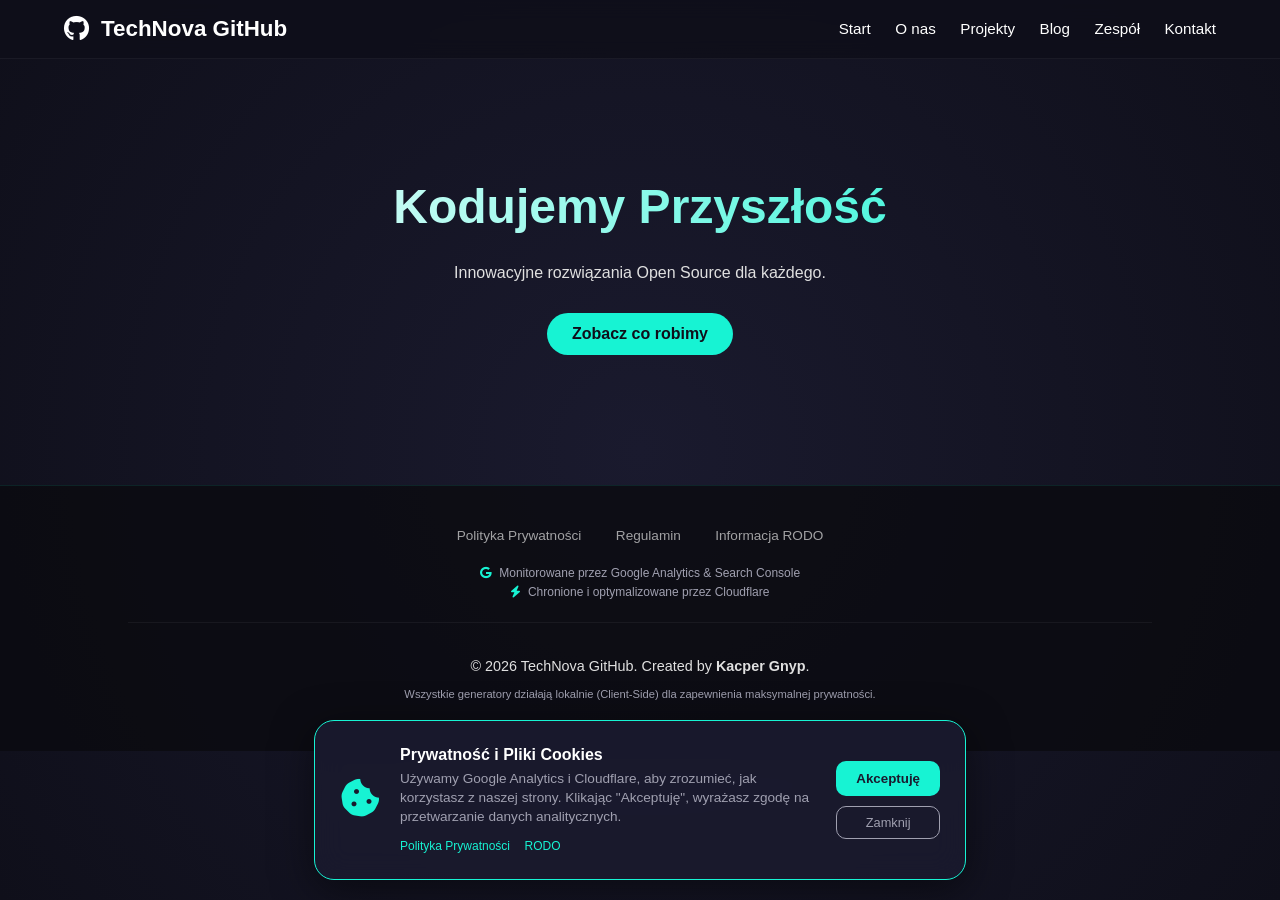
<file: index.html>
<!DOCTYPE html>
<html lang="pl">
<head>
    <meta charset="UTF-8">
<!-- Google tag (gtag.js) -->
<script async src="https://www.googletagmanager.com/gtag/js?id=G-EPBQ8H7RQB"></script>
<script>
  window.dataLayer = window.dataLayer || [];
  function gtag(){dataLayer.push(arguments);}
  gtag('js', new Date());

  gtag('config', 'G-EPBQ8H7RQB');
</script>
<!-- Google Tag Manager -->
<script>(function(w,d,s,l,i){w[l]=w[l]||[];w[l].push({'gtm.start':
new Date().getTime(),event:'gtm.js'});var f=d.getElementsByTagName(s)[0],
j=d.createElement(s),dl=l!='dataLayer'?'&l='+l:'';j.async=true;j.src=
'https://www.googletagmanager.com/gtm.js?id='+i+dl;f.parentNode.insertBefore(j,f);
})(window,document,'script','dataLayer','GTM-NB3BDGJ3');</script>
<!-- End Google Tag Manager -->
        <meta name="viewport" content="width=device-width, initial-scale=1.0">
    <link rel="icon" type="image/png" href="69808941280.png">
    <title>TechNova GitHub</title>
    <meta name="description" content="TechNova - oficjalna strona">
    <meta name="keywords" content="Projekty HTML, TechNova GitHub.io, kodowanie JavaScript, style CSS">
    <link rel="stylesheet" href="https://cdnjs.cloudflare.com/ajax/libs/font-awesome/6.0.0/css/all.min.css">
    <link rel="stylesheet" href="style.css">
</head>
<body>
<!-- Google Tag Manager (noscript) -->
<noscript><iframe src="https://www.googletagmanager.com/ns.html?id=GTM-NB3BDGJ3"
height="0" width="0" style="display:none;visibility:hidden"></iframe></noscript>
<!-- End Google Tag Manager (noscript) -->
    <nav>
        <a href="index.html" class="nav-logo"><i class="fab fa-github"></i><span>TechNova GitHub</span></a>
        <div>
            <a href="index.html">Start</a>
            <a href="o-nas.html">O nas</a>
            <a href="projekty.html">Projekty</a>
            <a href="blog.html">Blog</a>
            <a href="zespol.html">Zespół</a>
            <a href="kontakt.html">Kontakt</a>
        </div>
    </nav>
    <section>
        <h1 style="font-size: 3rem;">Kodujemy Przyszłość</h1>
        <p>Innowacyjne rozwiązania Open Source dla każdego.</p>
        <a href="projekty.html" class="btn">Zobacz co robimy</a>
    </section>
<footer>
    <div class="footer-content">
        <div class="footer-legal">
            <a href="polityka-prywatnosci.html">Polityka Prywatności</a>
            <a href="regulamin.html">Regulamin</a>
            <a href="rodo.html">Informacja RODO</a>
        </div>

        <div class="footer-tech">
            <span><i class="fab fa-google"></i> Monitorowane przez Google Analytics & Search Console</span>
            <br>
            <span><i class="fas fa-bolt"></i> Chronione i optymalizowane przez Cloudflare</span>
        </div>

        <div class="footer-copy">
            <p>&copy; 2026 TechNova GitHub. Created by <strong>Kacper Gnyp</strong>.</p>
            <p style="font-size: 0.7rem; color: var(--text-muted); margin-top: 5px;">
                Wszystkie generatory działają lokalnie (Client-Side) dla zapewnienia maksymalnej prywatności.
            </p>
        </div>
    </div>
</footer>
<div id="cookie-banner" class="cookie-overlay">
    <div class="cookie-card">
        <div class="cookie-icon">
            <i class="fas fa-cookie-bite"></i>
        </div>
        <div class="cookie-text">
            <h4>Prywatność i Pliki Cookies</h4>
            <p>Używamy Google Analytics i Cloudflare, aby zrozumieć, jak korzystasz z naszej strony. Klikając "Akceptuję", wyrażasz zgodę na przetwarzanie danych analitycznych.</p>
            <div class="cookie-links">
                <a href="polityka-prywatnosci.html">Polityka Prywatności</a>
                <a href="rodo.html">RODO</a>
            </div>
        </div>
        <div class="cookie-actions">
            <button onclick="acceptCookies()" class="btn-cookie">Akceptuję</button>
            <button onclick="closeBanner()" class="btn-outline">Zamknij</button>
        </div>
    </div>
</div>

<script>
    function acceptCookies() {
        localStorage.setItem('cookiesAccepted', 'true');
        document.getElementById('cookie-banner').style.display = 'none';
        // Tutaj GTM automatycznie wykryje zdarzenie, jeśli masz ustawiony Trigger na kliknięcie
        console.log("Cookies zaakceptowane przez użytkownika.");
    }

    function closeBanner() {
        document.getElementById('cookie-banner').style.display = 'none';
    }

    // Sprawdź czy baner był już zaakceptowany
    window.onload = function() {
        if (!localStorage.getItem('cookiesAccepted')) {
            document.getElementById('cookie-banner').style.display = 'flex';
        }
    };
</script>
</body>
</html>
</file>
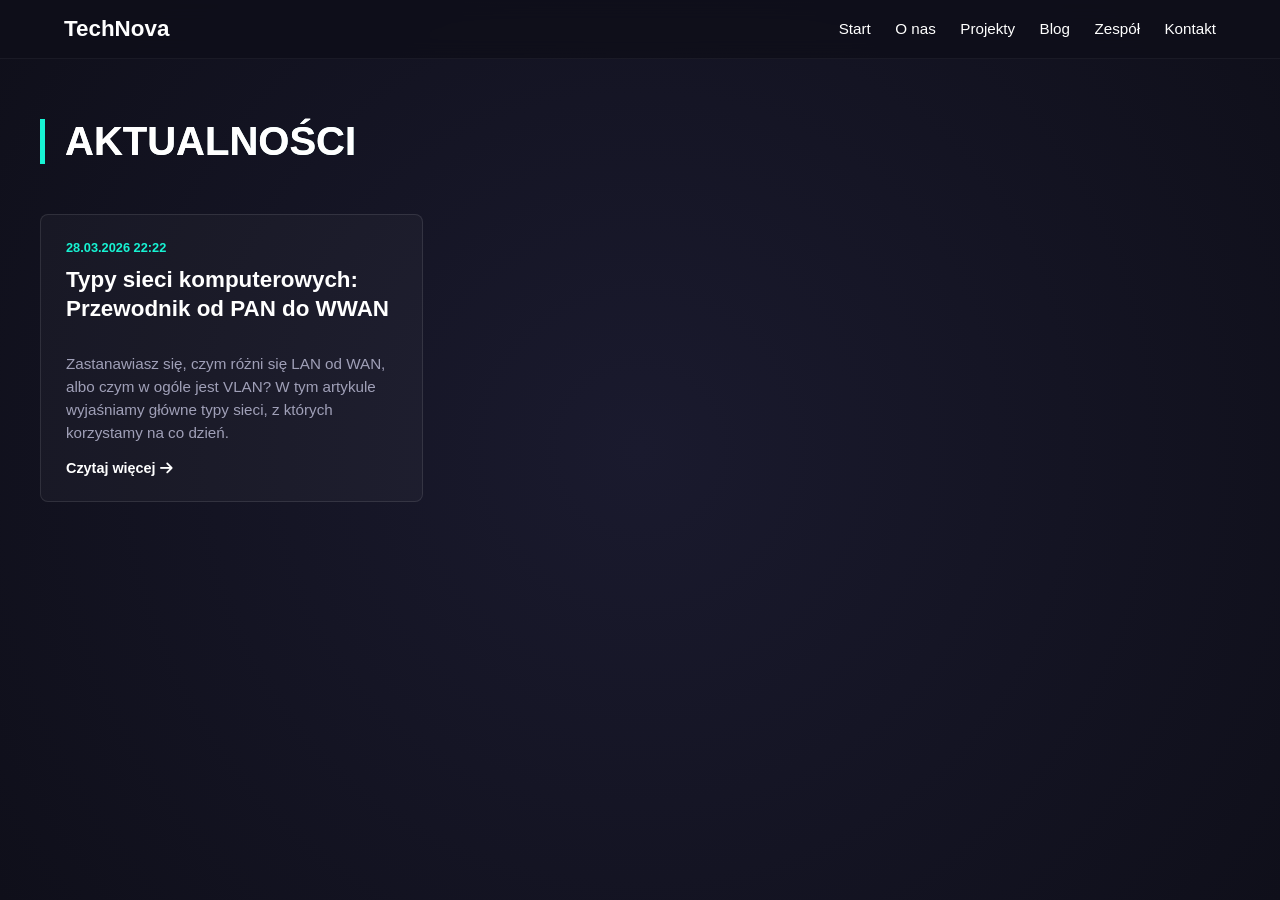
<file: blog.html>
<!DOCTYPE html>
<html lang="pl">
<head>
    <meta charset="UTF-8">
    <meta name="viewport" content="width=device-width, initial-scale=1.0">
    <link rel="icon" type="image/png" href="42132127.png">
    <title>Blog | TechNova</title>
    <link rel="stylesheet" href="https://cdnjs.cloudflare.com/ajax/libs/font-awesome/6.0.0/css/all.min.css">
    <link rel="stylesheet" href="style.css">
    <style>
        .blog-container { max-width: 1200px; margin: 0 auto; padding: 60px 20px; text-align: left; }
        .blog-header { margin-bottom: 50px; border-left: 5px solid var(--accent, #17f3d3); padding-left: 20px; }
        .blog-header h2 { font-size: 2.5rem; text-transform: uppercase; margin: 0; color: #fff; }

        .news-grid { display: grid; grid-template-columns: repeat(auto-fill, minmax(320px, 1fr)); gap: 25px; }
        .news-card { 
            background: rgba(255, 255, 255, 0.03); 
            border: 1px solid rgba(255, 255, 255, 0.1); 
            padding: 25px; border-radius: 8px; 
            cursor: pointer; transition: 0.3s;
            display: flex; flex-direction: column;
        }
        .news-card:hover { border-color: var(--accent, #17f3d3); background: rgba(255, 255, 255, 0.05); }
        .news-card .date { font-size: 0.8rem; color: var(--accent, #17f3d3); margin-bottom: 10px; display: block; font-weight: bold; }
        .news-card h3 { margin: 0 0 15px 0; font-size: 1.4rem; line-height: 1.3; color: #fff; }
        .news-card p { color: #a0a0b8; font-size: 0.95rem; line-height: 1.5; margin-bottom: 15px; flex-grow: 1; }
        .read-more { font-size: 0.9rem; color: #fff; font-weight: bold; }
    </style>
</head>
<body>
    <nav>
        <a href="index.html" class="nav-logo">TechNova</a>
        <div>
            <a href="index.html">Start</a>
            <a href="o-nas.html">O nas</a>
            <a href="projekty.html">Projekty</a>
            <a href="blog.html">Blog</a>
            <a href="zespol.html">Zespół</a>
            <a href="kontakt.html">Kontakt</a>
        </div>
    </nav>
    <main class="blog-container">
        <header class="blog-header"><h2>Aktualności</h2></header>
        <div id="news-grid" class="news-grid"></div>
    </main>
    <script>
        document.addEventListener('DOMContentLoaded', () => {
            fetch('posts.json').then(res => res.json()).then(posts => {
                posts.sort((a, b) => new Date(b.date) - new Date(a.date));
                const grid = document.getElementById('news-grid');
                grid.innerHTML = '';
                posts.forEach(post => {
                    // FORMATOWANIE DATY: 28.03.2026 21:10
                    const d = new Date(post.date);
                    const day = d.getDate().toString().padStart(2, '0');
                    const month = (d.getMonth() + 1).toString().padStart(2, '0');
                    const year = d.getFullYear();
                    const hours = d.getHours().toString().padStart(2, '0');
                    const minutes = d.getMinutes().toString().padStart(2, '0');
                    const fDate = `${day}.${month}.${year} ${hours}:${minutes}`;

                    grid.innerHTML += `
                        <article class="news-card" onclick="localStorage.setItem('selectedPostSlug', '${post.slug}'); window.location.href='post.html'">
                            <span class="date">${fDate}</span>
                            <h3>${post.title}</h3>
                            <p>${post.excerpt}</p>
                            <span class="read-more">Czytaj więcej <i class="fas fa-arrow-right"></i></span>
                        </article>`;
                });
            });
        });
    </script>
</body>
</html>
</file>
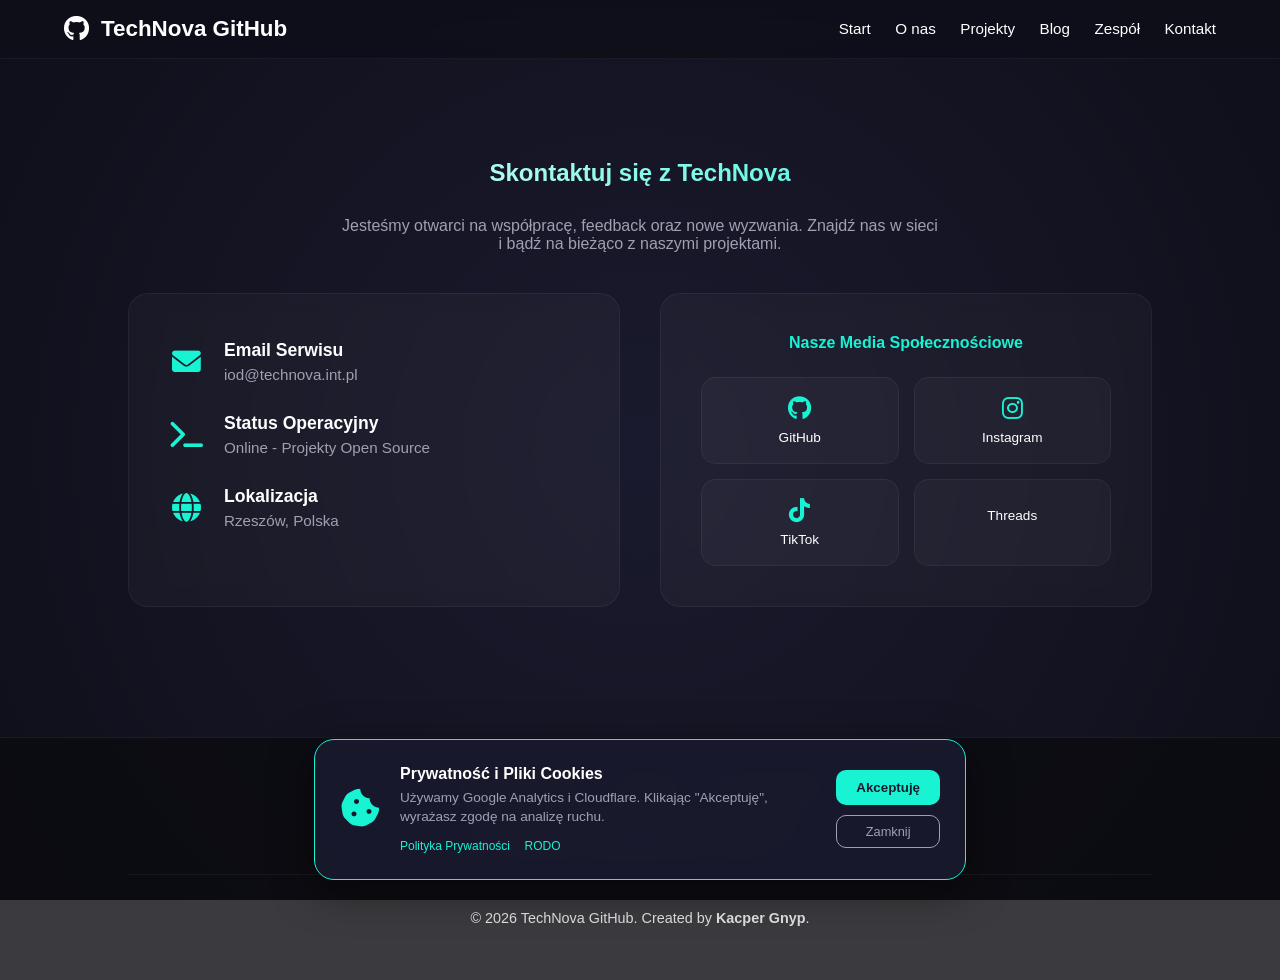
<file: kontakt.html>
<!DOCTYPE html>
<html lang="pl">
<head>
    <meta charset="UTF-8">
    <meta name="viewport" content="width=device-width, initial-scale=1.0">
    <title>Kontakt | TechNova GitHub</title>
    <link rel="stylesheet" href="https://cdnjs.cloudflare.com/ajax/libs/font-awesome/6.0.0/css/all.min.css">
    <link rel="stylesheet" href="style.css">
    <style>
        .contact-container {
            display: grid;
            grid-template-columns: repeat(auto-fit, minmax(320px, 1fr));
            gap: 40px;
            margin-top: 40px;
            text-align: left;
        }
        .contact-info-box {
            background: var(--card-bg);
            padding: 40px;
            border-radius: 20px;
            border: 1px solid rgba(255, 255, 255, 0.05);
            backdrop-filter: blur(10px);
            display: flex;
            flex-direction: column;
            justify-content: center;
        }
        .contact-item {
            display: flex;
            align-items: center;
            gap: 20px;
            margin-bottom: 30px;
        }
        .contact-item i {
            font-size: 1.8rem;
            color: var(--accent);
            width: 35px;
            text-align: center;
        }
        .contact-item h4 { margin: 0; color: #fff; font-size: 1.1rem; }
        .contact-item p { margin: 5px 0 0 0; font-size: 0.95rem; color: var(--text-muted); }
        
        /* Social Media Grid */
        .social-grid {
            display: grid;
            grid-template-columns: 1fr 1fr;
            gap: 15px;
        }
        .social-btn {
            background: rgba(255, 255, 255, 0.03);
            padding: 18px;
            border-radius: 15px;
            text-align: center;
            text-decoration: none;
            color: #fff;
            transition: all 0.3s cubic-bezier(0.4, 0, 0.2, 1);
            border: 1px solid rgba(255, 255, 255, 0.05);
            display: flex;
            flex-direction: column;
            align-items: center;
            gap: 10px;
        }
        .social-btn i {
            font-size: 1.5rem;
            color: var(--accent);
        }
        .social-btn:hover {
            border-color: var(--accent);
            background: rgba(23, 243, 211, 0.1);
            transform: translateY(-5px);
            box-shadow: 0 10px 20px rgba(0, 0, 0, 0.3);
        }
        .social-btn span {
            font-size: 0.85rem;
            font-weight: 500;
        }
    </style>
</head>
<body>
    <nav>
        <a href="index.html" class="nav-logo">
            <i class="fab fa-github"></i>
            <span>TechNova GitHub</span>
        </a>
        <div>
            <a href="index.html">Start</a>
            <a href="o-nas.html">O nas</a>
            <a href="projekty.html">Projekty</a>
            <a href="blog.html">Blog</a>
            <a href="zespol.html">Zespół</a>
            <a href="kontakt.html">Kontakt</a>
        </div>
    </nav>

    <section>
        <h2>Skontaktuj się z TechNova</h2>
        <p style="color: var(--text-muted); max-width: 600px; margin: 0 auto 40px;">
            Jesteśmy otwarci na współpracę, feedback oraz nowe wyzwania. Znajdź nas w sieci i bądź na bieżąco z naszymi projektami.
        </p>

        <div class="contact-container">
            <div class="contact-info-box">
                <div class="contact-item">
                    <i class="fas fa-envelope"></i>
                    <div>
                        <h4>Email Serwisu</h4>
                        <p>iod@technova.int.pl</p>
                    </div>
                </div>
                <div class="contact-item">
                    <i class="fas fa-terminal"></i>
                    <div>
                        <h4>Status Operacyjny</h4>
                        <p>Online - Projekty Open Source</p>
                    </div>
                </div>
                <div class="contact-item">
                    <i class="fas fa-globe"></i>
                    <div>
                        <h4>Lokalizacja</h4>
                        <p>Rzeszów, Polska</p>
                    </div>
                </div>
            </div>

            <div class="contact-info-box">
                <h4 style="margin-top: 0; margin-bottom: 25px; text-align: center; color: var(--accent);">Nasze Media Społecznościowe</h4>
                <div class="social-grid">
                    <a href="https://github.com/technova-pl" class="social-btn" target="_blank">
                        <i class="fab fa-github"></i>
                        <span>GitHub</span>
                    </a>
                    <a href="https://www.instagram.com/technova.github/" class="social-btn" target="_blank">
                        <i class="fab fa-instagram"></i>
                        <span>Instagram</span>
                    </a>
                    <a href="https://www.tiktok.com/@technova.github.io" class="social-btn" target="_blank">
                        <i class="fab fa-tiktok"></i>
                        <span>TikTok</span>
                    </a>
                    <a href="https://www.threads.net/@technova.github" class="social-btn" target="_blank">
                        <i class="fa-brands fa-threads"></i>
                        <span>Threads</span>
                    </a>
                </div>
            </div>
        </div>
    </section>

<footer>
        <div class="footer-content">
            <div class="footer-legal">
                <a href="polityka-prywatnosci.html">Polityka Prywatności</a>
                <a href="regulamin.html">Regulamin</a>
                <a href="rodo.html">Informacja RODO</a>
            </div>
            <div class="footer-tech">
                <span><i class="fab fa-google"></i> Monitorowane przez Google Analytics & Search Console</span>
                <br>
                <span><i class="fas fa-bolt"></i> Chronione i optymalizowane przez Cloudflare</span>
            </div>
            <div class="footer-copy">
                <p>&copy; 2026 TechNova GitHub. Created by <strong>Kacper Gnyp</strong>.</p>
            </div>
        </div>
    </footer>

    <div id="cookie-banner" class="cookie-overlay">
        <div class="cookie-card">
            <div class="cookie-icon"><i class="fas fa-cookie-bite"></i></div>
            <div class="cookie-text">
                <h4>Prywatność i Pliki Cookies</h4>
                <p>Używamy Google Analytics i Cloudflare. Klikając "Akceptuję", wyrażasz zgodę na analizę ruchu.</p>
                <div class="cookie-links">
                    <a href="polityka-prywatnosci.html">Polityka Prywatności</a>
                    <a href="rodo.html">RODO</a>
                </div>
            </div>
            <div class="cookie-actions">
                <button onclick="acceptCookies()" class="btn-cookie">Akceptuję</button>
                <button onclick="closeBanner()" class="btn-outline">Zamknij</button>
            </div>
        </div>
    </div>

    <script>
        function acceptCookies() {
            localStorage.setItem('cookiesAccepted', 'true');
            document.getElementById('cookie-banner').style.display = 'none';
        }
        function closeBanner() {
            document.getElementById('cookie-banner').style.display = 'none';
        }
        window.onload = function() {
            if (!localStorage.getItem('cookiesAccepted')) {
                document.getElementById('cookie-banner').style.display = 'flex';
            }
        };
    </script>
</body>
</html>
</file>
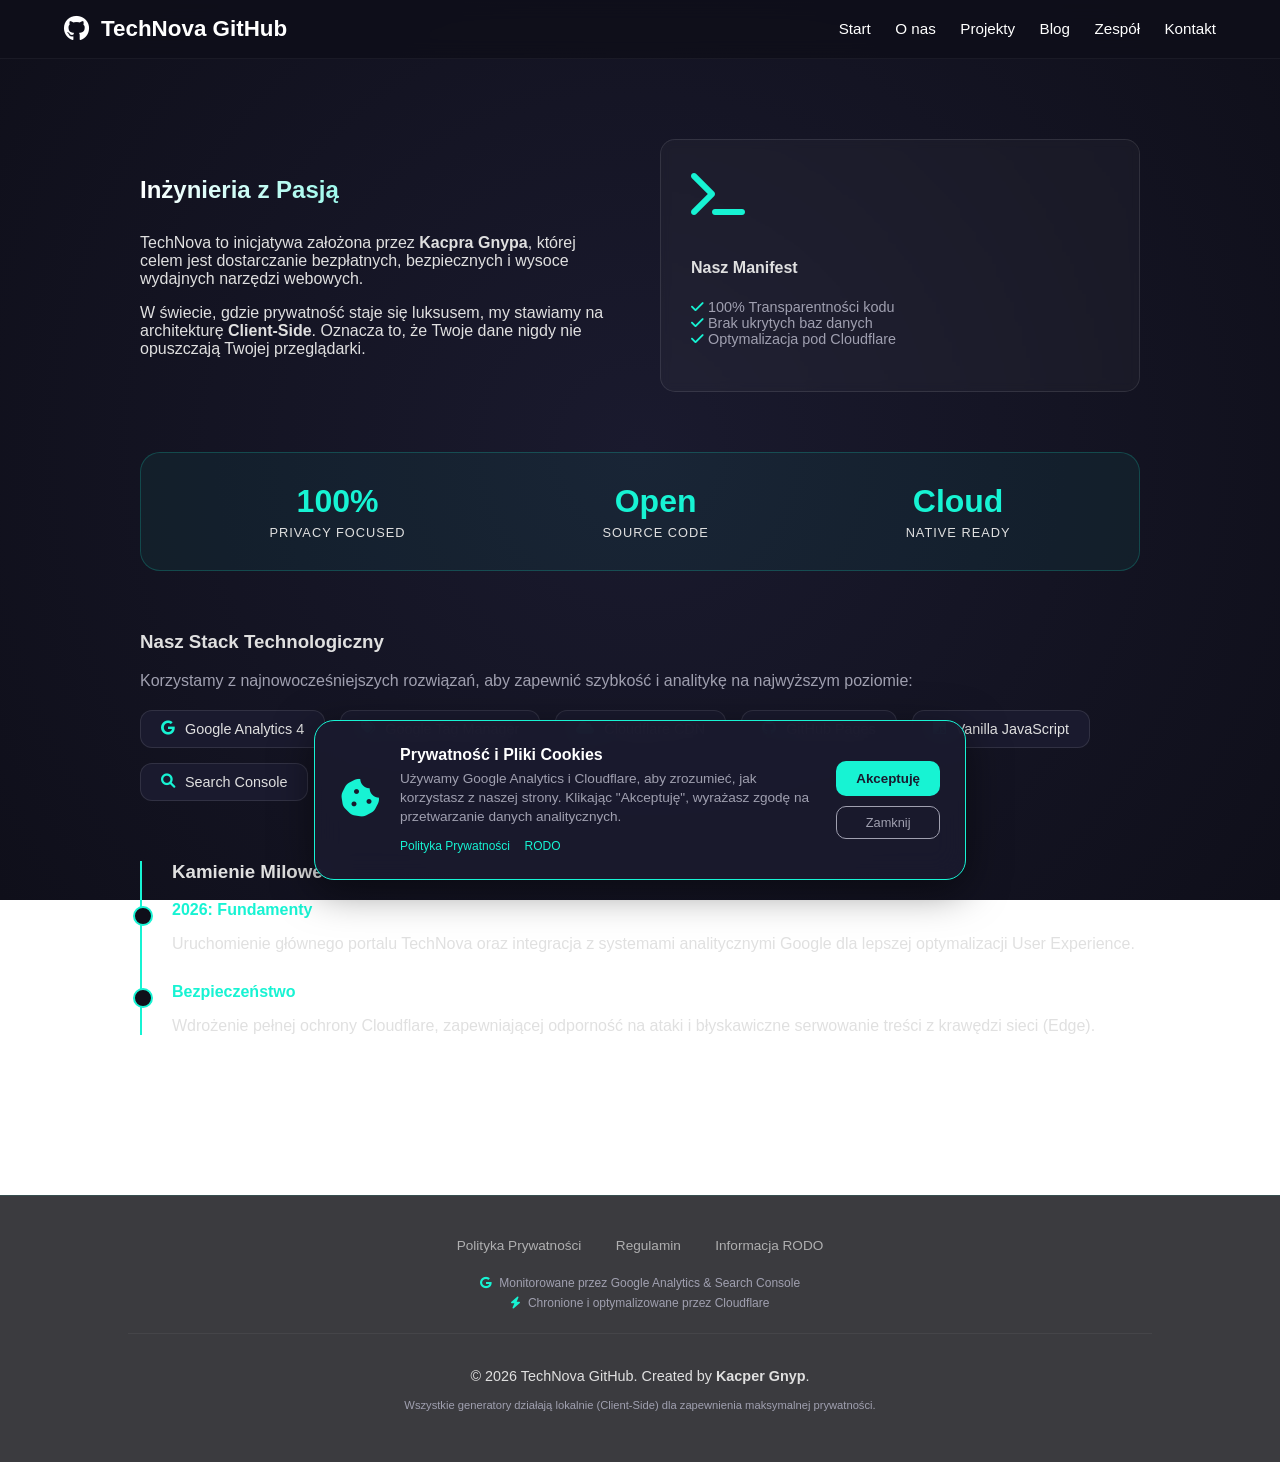
<file: o-nas.html>
<!DOCTYPE html>
<html lang="pl">
<head>
    <meta charset="UTF-8">
    <meta name="viewport" content="width=device-width, initial-scale=1.0">
    <title>O nas | TechNova GitHub</title>
    <link rel="stylesheet" href="https://cdnjs.cloudflare.com/ajax/libs/font-awesome/6.0.0/css/all.min.css">
    <link rel="stylesheet" href="style.css">
    <style>
        .about-section {
            max-width: 1000px;
            margin: 0 auto;
            text-align: left;
        }
        
        .intro-grid {
            display: grid;
            grid-template-columns: 1fr 1fr;
            gap: 40px;
            align-items: center;
            margin-bottom: 60px;
        }

        .stats-bar {
            display: flex;
            justify-content: space-around;
            background: rgba(23, 243, 211, 0.05);
            padding: 30px;
            border-radius: 20px;
            border: 1px solid rgba(23, 243, 211, 0.2);
            margin: 40px 0;
            text-align: center;
        }

        .stat-item h3 { color: var(--accent); margin: 0; font-size: 2rem; }
        .stat-item p { margin: 5px 0 0; font-size: 0.8rem; text-transform: uppercase; letter-spacing: 1px; }

        .tech-stack {
            margin-top: 60px;
        }

        .tech-tags {
            display: flex;
            flex-wrap: wrap;
            gap: 15px;
            margin-top: 20px;
        }

        .tech-tag {
            background: #1a1a2e;
            border: 1px solid rgba(255,255,255,0.1);
            padding: 10px 20px;
            border-radius: 12px;
            display: flex;
            align-items: center;
            gap: 10px;
            font-size: 0.9rem;
        }

        .tech-tag i { color: var(--accent); }

        /* Styl osi czasu */
        .milestones {
            margin-top: 60px;
            border-left: 2px solid var(--accent);
            padding-left: 30px;
            position: relative;
        }

        .milestone-item {
            margin-bottom: 30px;
            position: relative;
        }

        .milestone-item::before {
            content: '';
            position: absolute;
            left: -39px;
            top: 5px;
            width: 16px;
            height: 16px;
            background: var(--bg-outer);
            border: 2px solid var(--accent);
            border-radius: 50%;
        }
    </style>
</head>
<body>

    <nav>
        <a href="index.html" class="nav-logo">
            <i class="fab fa-github"></i>
            <span>TechNova GitHub</span>
        </a>
        <div>
            <a href="index.html">Start</a>
            <a href="o-nas.html">O nas</a>
            <a href="projekty.html">Projekty</a>
            <a href="blog.html">Blog</a>
            <a href="zespol.html">Zespół</a>
            <a href="kontakt.html">Kontakt</a>
        </div>
    </nav>

    <section class="about-section">
        <div class="intro-grid">
            <div>
                <h2>Inżynieria z Pasją</h2>
                <p>TechNova to inicjatywa założona przez <strong>Kacpra Gnypa</strong>, której celem jest dostarczanie bezpłatnych, bezpiecznych i wysoce wydajnych narzędzi webowych.</p>
                <p>W świecie, gdzie prywatność staje się luksusem, my stawiamy na architekturę <strong>Client-Side</strong>. Oznacza to, że Twoje dane nigdy nie opuszczają Twojej przeglądarki.</p>
            </div>
            <div class="card">
                <i class="fas fa-terminal" style="font-size: 3rem; color: var(--accent); margin-bottom: 20px;"></i>
                <h4>Nasz Manifest</h4>
                <ul style="list-style: none; padding: 0; font-size: 0.9rem; color: var(--text-muted);">
                    <li><i class="fas fa-check" style="color: var(--accent);"></i> 100% Transparentności kodu</li>
                    <li><i class="fas fa-check" style="color: var(--accent);"></i> Brak ukrytych baz danych</li>
                    <li><i class="fas fa-check" style="color: var(--accent);"></i> Optymalizacja pod Cloudflare</li>
                </ul>
            </div>
        </div>

        <div class="stats-bar">
            <div class="stat-item">
                <h3>100%</h3>
                <p>Privacy Focused</p>
            </div>
            <div class="stat-item">
                <h3>Open</h3>
                <p>Source Code</p>
            </div>
            <div class="stat-item">
                <h3>Cloud</h3>
                <p>Native Ready</p>
            </div>
        </div>

        <div class="tech-stack">
            <h3>Nasz Stack Technologiczny</h3>
            <p style="color: var(--text-muted);">Korzystamy z najnowocześniejszych rozwiązań, aby zapewnić szybkość i analitykę na najwyższym poziomie:</p>
            <div class="tech-tags">
                <div class="tech-tag"><i class="fab fa-google"></i> Google Analytics 4</div>
                <div class="tech-tag"><i class="fas fa-tags"></i> Google Tag Manager</div>
                <div class="tech-tag"><i class="fas fa-cloud"></i> Cloudflare CDN</div>
                <div class="tech-tag"><i class="fab fa-github"></i> GitHub Pages</div>
                <div class="tech-tag"><i class="fab fa-js"></i> Vanilla JavaScript</div>
                <div class="tech-tag"><i class="fas fa-search"></i> Search Console</div>
            </div>
        </div>

        <div class="milestones">
            <h3>Kamienie Milowe</h3>
            <div class="milestone-item">
                <strong style="color: var(--accent);">2026: Fundamenty</strong>
                <p>Uruchomienie głównego portalu TechNova oraz integracja z systemami analitycznymi Google dla lepszej optymalizacji User Experience.</p>
            </div>
            <div class="milestone-item">
                <strong style="color: var(--accent);">Bezpieczeństwo</strong>
                <p>Wdrożenie pełnej ochrony Cloudflare, zapewniającej odporność na ataki i błyskawiczne serwowanie treści z krawędzi sieci (Edge).</p>
            </div>
        </div>
    </section>
    <footer>
    <div class="footer-content">
        <div class="footer-legal">
            <a href="polityka-prywatnosci.html">Polityka Prywatności</a>
            <a href="regulamin.html">Regulamin</a>
            <a href="rodo.html">Informacja RODO</a>
        </div>

        <div class="footer-tech">
            <span><i class="fab fa-google"></i> Monitorowane przez Google Analytics & Search Console</span>
            <br>
            <span><i class="fas fa-bolt"></i> Chronione i optymalizowane przez Cloudflare</span>
        </div>

        <div class="footer-copy">
            <p>&copy; 2026 TechNova GitHub. Created by <strong>Kacper Gnyp</strong>.</p>
            <p style="font-size: 0.7rem; color: var(--text-muted); margin-top: 5px;">
                Wszystkie generatory działają lokalnie (Client-Side) dla zapewnienia maksymalnej prywatności.
            </p>
        </div>
    </div>
</footer>

<div id="cookie-banner" class="cookie-overlay">
    <div class="cookie-card">
        <div class="cookie-icon">
            <i class="fas fa-cookie-bite"></i>
        </div>
        <div class="cookie-text">
            <h4>Prywatność i Pliki Cookies</h4>
            <p>Używamy Google Analytics i Cloudflare, aby zrozumieć, jak korzystasz z naszej strony. Klikając "Akceptuję", wyrażasz zgodę na przetwarzanie danych analitycznych.</p>
            <div class="cookie-links">
                <a href="polityka-prywatnosci.html">Polityka Prywatności</a>
                <a href="rodo.html">RODO</a>
            </div>
        </div>
        <div class="cookie-actions">
            <button onclick="acceptCookies()" class="btn-cookie">Akceptuję</button>
            <button onclick="closeBanner()" class="btn-outline">Zamknij</button>
        </div>
    </div>
</div>

<script>
    function acceptCookies() {
        localStorage.setItem('cookiesAccepted', 'true');
        document.getElementById('cookie-banner').style.display = 'none';
        console.log("Cookies zaakceptowane.");
    }

    function closeBanner() {
        document.getElementById('cookie-banner').style.display = 'none';
    }

    window.onload = function() {
        if (!localStorage.getItem('cookiesAccepted')) {
            document.getElementById('cookie-banner').style.display = 'flex';
        }
    };
</script>
</body>
</html>
</file>
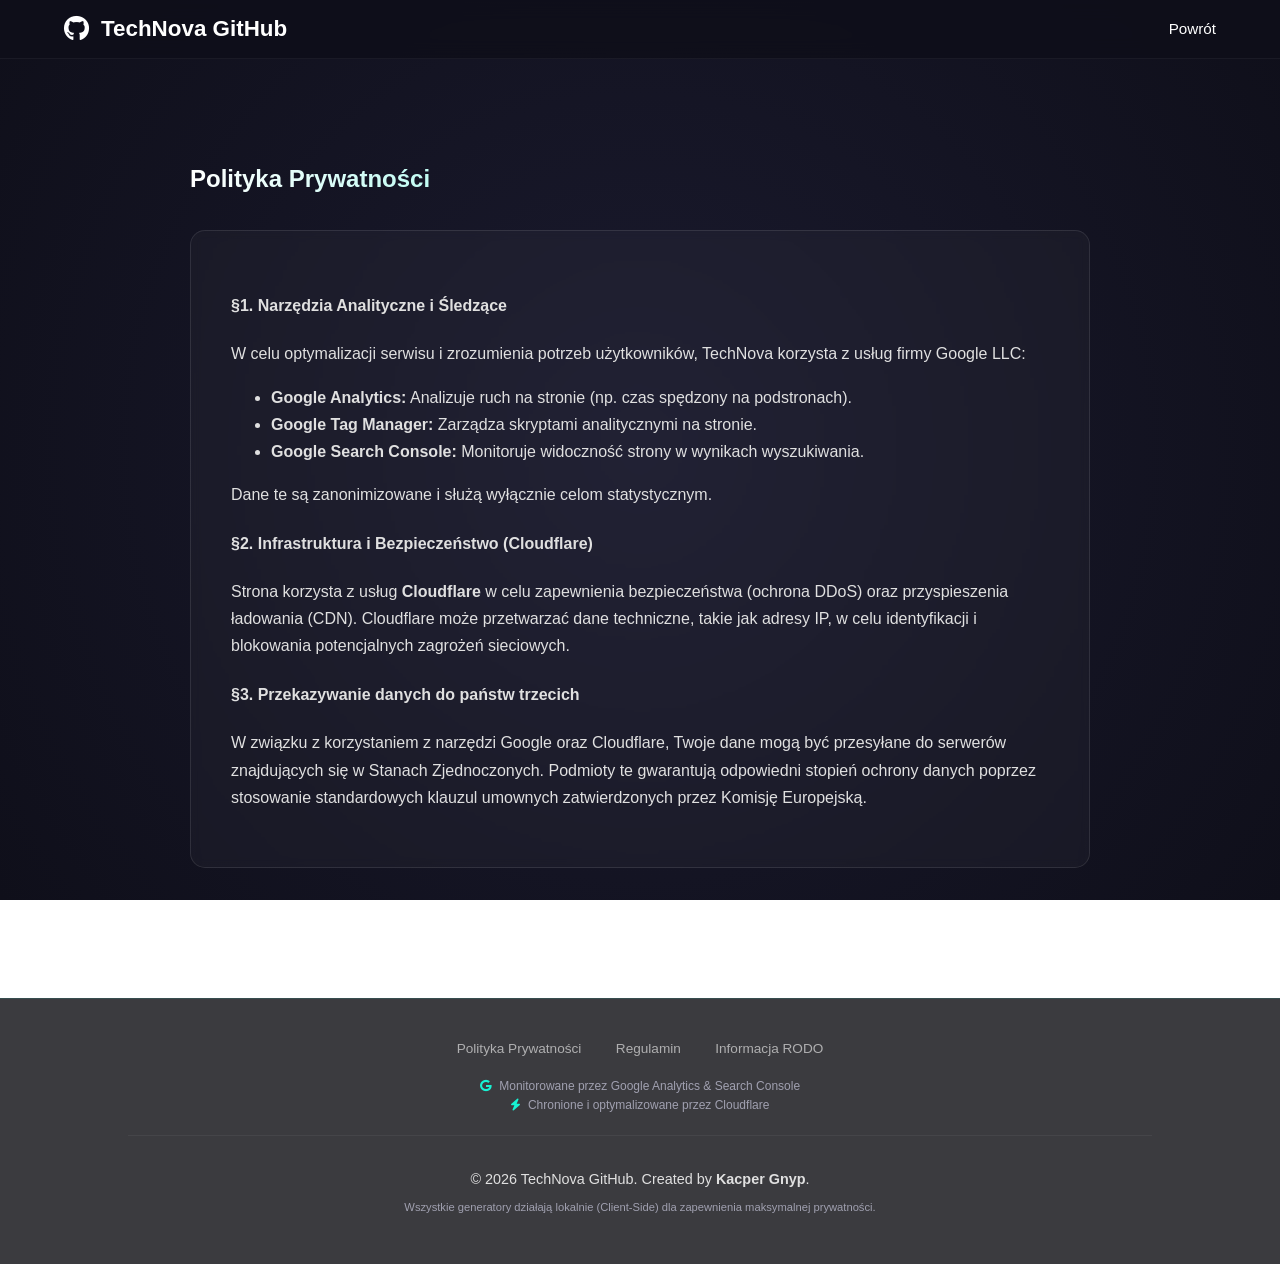
<file: polityka-prywatnosci.html>
<!DOCTYPE html>
<html lang="pl">
<head>
    <meta charset="UTF-8">
    <title>Polityka Prywatności | TechNova GitHub</title>
    <link rel="stylesheet" href="https://cdnjs.cloudflare.com/ajax/libs/font-awesome/6.0.0/css/all.min.css">
    <link rel="stylesheet" href="style.css">
</head>
<body>
    <nav>
        <a href="index.html" class="nav-logo"><i class="fab fa-github"></i><span>TechNova GitHub</span></a>
        <div><a href="index.html">Powrót</a></div>
    </nav>
    <section style="text-align: left; max-width: 900px; margin: 0 auto; line-height: 1.7;">
        <h2>Polityka Prywatności</h2>
        <div class="card" style="padding: 40px;">
            <h4>§1. Narzędzia Analityczne i Śledzące</h4>
            <p>W celu optymalizacji serwisu i zrozumienia potrzeb użytkowników, TechNova korzysta z usług firmy Google LLC:</p>
            <ul>
                <li><strong>Google Analytics:</strong> Analizuje ruch na stronie (np. czas spędzony na podstronach).</li>
                <li><strong>Google Tag Manager:</strong> Zarządza skryptami analitycznymi na stronie.</li>
                <li><strong>Google Search Console:</strong> Monitoruje widoczność strony w wynikach wyszukiwania.</li>
            </ul>
            <p>Dane te są zanonimizowane i służą wyłącznie celom statystycznym.</p>

            <h4>§2. Infrastruktura i Bezpieczeństwo (Cloudflare)</h4>
            <p>Strona korzysta z usług <strong>Cloudflare</strong> w celu zapewnienia bezpieczeństwa (ochrona DDoS) oraz przyspieszenia ładowania (CDN). Cloudflare może przetwarzać dane techniczne, takie jak adresy IP, w celu identyfikacji i blokowania potencjalnych zagrożeń sieciowych.</p>

            <h4>§3. Przekazywanie danych do państw trzecich</h4>
            <p>W związku z korzystaniem z narzędzi Google oraz Cloudflare, Twoje dane mogą być przesyłane do serwerów znajdujących się w Stanach Zjednoczonych. Podmioty te gwarantują odpowiedni stopień ochrony danych poprzez stosowanie standardowych klauzul umownych zatwierdzonych przez Komisję Europejską.</p>
        </div>
    </section>
<footer>
    <div class="footer-content">
        <div class="footer-legal">
            <a href="polityka-prywatnosci.html">Polityka Prywatności</a>
            <a href="regulamin.html">Regulamin</a>
            <a href="rodo.html">Informacja RODO</a>
        </div>

        <div class="footer-tech">
            <span><i class="fab fa-google"></i> Monitorowane przez Google Analytics & Search Console</span>
            <br>
            <span><i class="fas fa-bolt"></i> Chronione i optymalizowane przez Cloudflare</span>
        </div>

        <div class="footer-copy">
            <p>&copy; 2026 TechNova GitHub. Created by <strong>Kacper Gnyp</strong>.</p>
            <p style="font-size: 0.7rem; color: var(--text-muted); margin-top: 5px;">
                Wszystkie generatory działają lokalnie (Client-Side) dla zapewnienia maksymalnej prywatności.
            </p>
        </div>
    </div>
</footer>
</body>
</html>
</file>
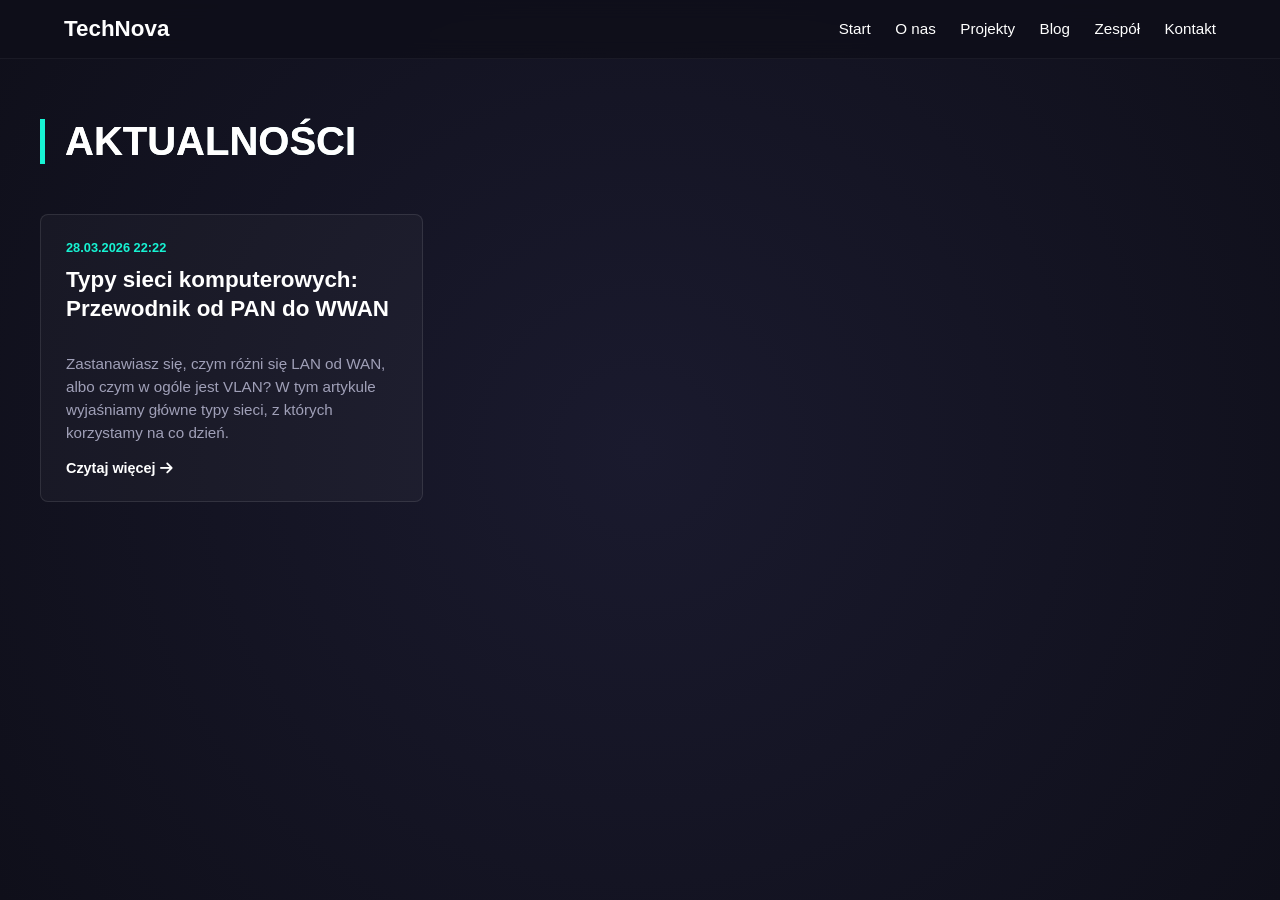
<file: post.html>
<!DOCTYPE html>
<html lang="pl">
<head>
    <meta charset="UTF-8">
    <meta name="viewport" content="width=device-width, initial-scale=1.0">
    <title>Artykuł | TechNova</title>
    <link rel="stylesheet" href="style.css">
    <link rel="stylesheet" href="https://cdnjs.cloudflare.com/ajax/libs/font-awesome/6.0.0/css/all.min.css">
    <style>
        .article-container { max-width: 900px; margin: 60px auto; padding: 0 20px 100px; text-align: left; }
        .post-header { margin-bottom: 40px; }
        .post-category { color: var(--accent, #17f3d3); text-transform: uppercase; font-weight: bold; font-size: 0.9rem; letter-spacing: 1px; }
        #post-title { font-size: 3.2rem; color: #fff; margin: 15px 0; line-height: 1.1; font-weight: 800; }

        /* Meta sekcja autora i daty */
        .post-meta-wrapper { 
            display: flex; align-items: center; gap: 15px; margin: 25px 0;
            padding-bottom: 25px; border-bottom: 1px solid rgba(255,255,255,0.1);
        }
        
        /* dynamiczny AWATAR Z INICJAŁAMI */
        .author-avatar { 
            width: 50px; height: 50px; 
            background: rgba(23, 243, 211, 0.1); /* Delikatne tło akcentowe */
            color: var(--accent, #17f3d3); 
            border: 2px solid var(--accent, #17f3d3);
            border-radius: 50%; 
            display: flex; align-items: center; justify-content: center; 
            font-weight: 900; font-size: 1.3rem;
            text-transform: uppercase;
        }

        .meta-info { display: flex; flex-direction: column; gap: 2px; }
        #post-author-name { color: #fff; font-weight: 700; font-size: 1.1rem; }
        #post-date { color: #888; font-size: 0.9rem; }

        #post-lead { font-size: 1.4rem; color: #fff; line-height: 1.6; font-weight: 600; margin-bottom: 40px; }
        #post-body { font-size: 1.15rem; line-height: 1.8; color: #ccc; }
        #post-body h2 { color: #fff; font-size: 1.9rem; margin: 45px 0 20px 0; }
        #post-body p { margin-bottom: 25px; }
        #post-body ul { margin: 25px 0; padding-left: 20px; list-style-type: disc; }
        #post-body li { margin-bottom: 12px; }

        @media (max-width: 768px) { #post-title { font-size: 2.2rem; } }
    </style>
</head>
<body>
    <nav>
        <a href="index.html" class="nav-logo">TechNova</a>
        <div><a href="blog.html">Powrót do Bloga</a></div>
    </nav>

    <main class="article-container">
        <header class="post-header">
            <span class="post-category" id="post-category"></span>
            <h1 id="post-title"></h1>
            
            <div class="post-meta-wrapper">
                <div class="author-avatar" id="post-author-initials"></div>
                <div class="meta-info">
                    <span id="post-author-name"></span>
                    <span id="post-date"></span>
                </div>
            </div>
        </header>

        <div id="post-lead"></div>
        <div id="post-body"></div>
    </main>

    <script>
        document.addEventListener('DOMContentLoaded', () => {
            const slug = localStorage.getItem('selectedPostSlug');
            if(!slug) { window.location.href = 'blog.html'; return; }

            fetch('posts.json').then(res => res.json()).then(posts => {
                const post = posts.find(p => p.slug === slug);
                if(post) {
                    
                    // 1. LOGIKA INICJAŁÓW AUTORA
                    const authorName = post.author || "Redakcja";
                    const initials = authorName
                        .split(' ')              // Rozdziel po spacji
                        .map(word => word[0])    // Weź pierwszą literę każdego słowa
                        .join('')                // Połącz
                        .toUpperCase()           // Wielkie litery
                        .substring(0, 2);        // Max 2 znaki (np. RE, KG)

                    // Uzupełnij dane autora
                    document.getElementById('post-author-name').innerText = authorName;
                    document.getElementById('post-author-initials').innerText = initials;

                    // 2. FORMAT DATY (28.03.2026 21:10)
                    const d = new Date(post.date);
                    const day = d.getDate().toString().padStart(2, '0');
                    const month = (d.getMonth() + 1).toString().padStart(2, '0');
                    const year = d.getFullYear();
                    const hours = d.getHours().toString().padStart(2, '0');
                    const minutes = d.getMinutes().toString().padStart(2, '0');
                    
                    const formattedDate = `${day}.${month}.${year} ${hours}:${minutes}`;
                    
                    // 3. UZUPEŁNIJ RESZTĘ TREŚCI
                    document.getElementById('post-category').innerText = post.category;
                    document.getElementById('post-title').innerText = post.title;
                    document.getElementById('post-date').innerText = formattedDate;
                    document.getElementById('post-lead').innerText = post.excerpt;
                    
                    const body = document.getElementById('post-body');
                    body.innerHTML = Array.isArray(post.content) ? post.content.join('') : post.content;
                }
            });
        });
    </script>
</body>
</html>
</file>
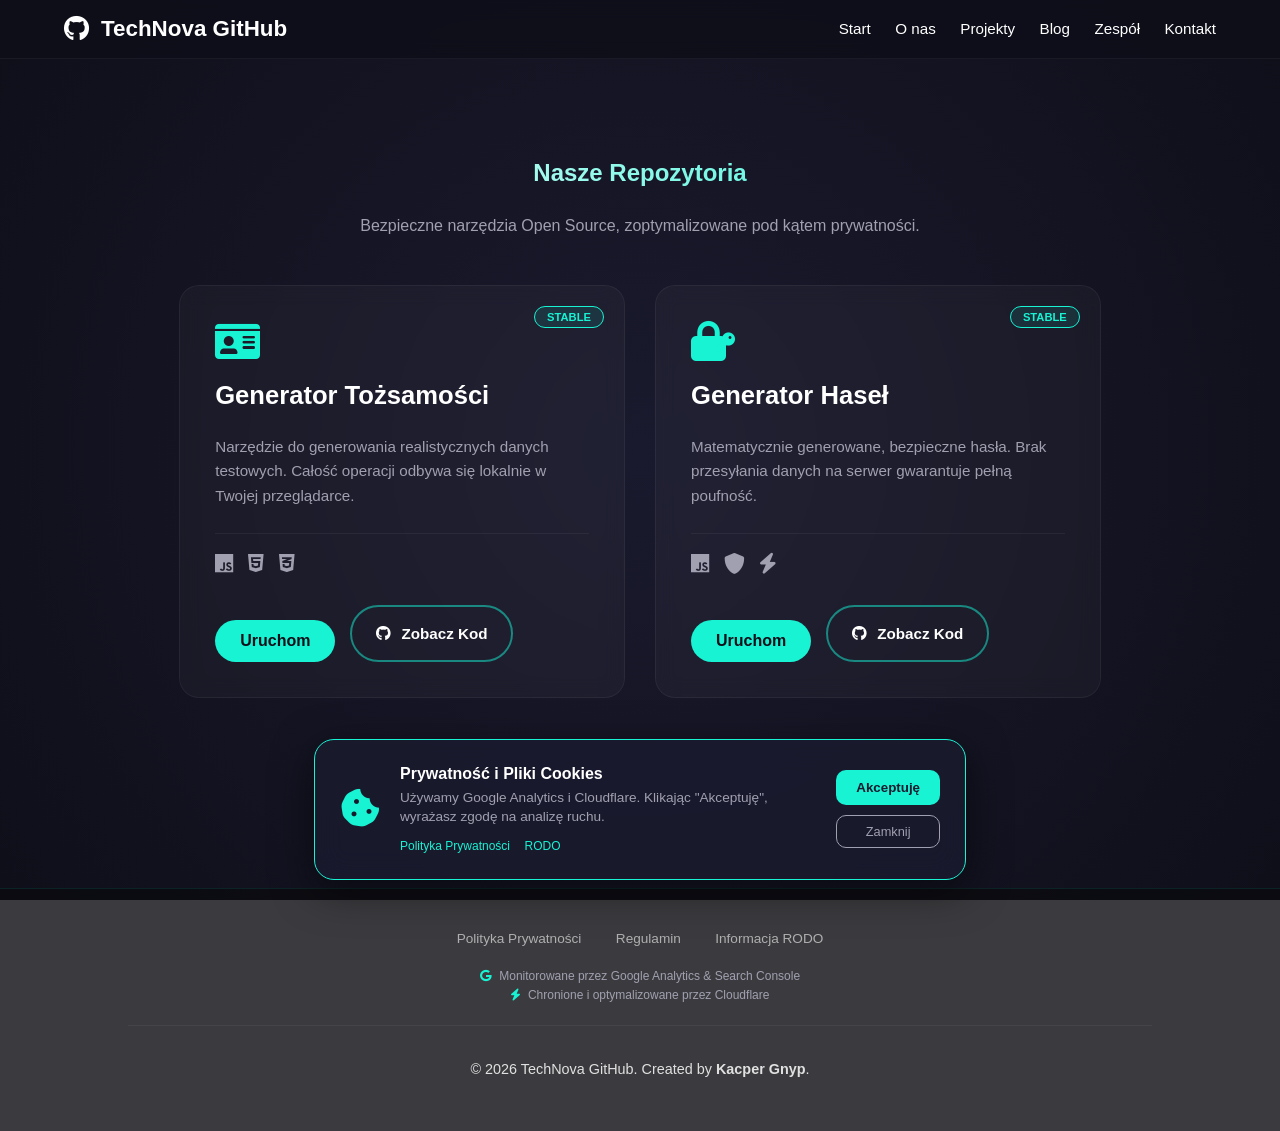
<file: projekty.html>
<!DOCTYPE html>
<html lang="pl">
<head>
    <meta charset="UTF-8">
    <meta name="viewport" content="width=device-width, initial-scale=1.0">
    <title>Projekty | TechNova GitHub</title>
    <link rel="stylesheet" href="https://cdnjs.cloudflare.com/ajax/libs/font-awesome/6.0.0/css/all.min.css">
    <link rel="stylesheet" href="style.css">
    <style>
        .projects-header {
            margin-bottom: 50px;
            text-align: center;
        }

        .project-grid {
            display: grid;
            grid-template-columns: repeat(auto-fit, minmax(350px, 1fr));
            gap: 30px;
            padding: 0 5%;
            margin-bottom: 60px; /* Odstęp przed stopką */
        }

        .project-card {
            background: var(--card-bg);
            border: 1px solid rgba(255, 255, 255, 0.05);
            border-radius: 20px;
            padding: 35px;
            text-align: left;
            transition: 0.4s cubic-bezier(0.175, 0.885, 0.32, 1.275);
            position: relative;
            overflow: hidden;
            display: flex;
            flex-direction: column;
            backdrop-filter: blur(10px);
        }

        .project-card:hover {
            border-color: var(--accent);
            transform: translateY(-10px);
            box-shadow: 0 20px 40px rgba(0,0,0,0.4);
        }

        .status-badge {
            position: absolute;
            top: 20px;
            right: 20px;
            font-size: 0.7rem;
            padding: 4px 12px;
            border-radius: 50px;
            background: rgba(23, 243, 211, 0.1);
            color: var(--accent);
            border: 1px solid var(--accent);
            text-transform: uppercase;
            font-weight: bold;
        }

        .project-icon-container {
            font-size: 2.5rem;
            color: var(--accent);
            margin-bottom: 20px;
            display: flex;
            align-items: center;
        }

        .project-card h3 {
            margin: 0 0 10px 0;
            font-size: 1.6rem;
            color: #fff;
        }

        .project-card p {
            color: var(--text-muted);
            font-size: 0.95rem;
            line-height: 1.6;
            margin-bottom: 25px;
            flex-grow: 1;
        }

        .project-tech {
            display: flex;
            gap: 15px;
            margin-bottom: 30px;
            border-top: 1px solid rgba(255,255,255,0.05);
            padding-top: 20px;
        }

        .project-tech i {
            font-size: 1.3rem;
            color: var(--text-muted);
            transition: 0.3s;
        }

        .project-tech i:hover {
            color: var(--accent);
            transform: scale(1.1);
        }

        .project-actions {
            display: flex;
            gap: 15px;
            margin-top: auto;
        }

        .btn-github {
            display: inline-flex;
            align-items: center;
            gap: 10px;
            padding: 12px 24px;
            border-radius: 50px;
            font-weight: bold;
            text-decoration: none;
            font-size: 0.95rem;
            transition: 0.3s;
            background: transparent;
            border: 2px solid rgba(23, 243, 211, 0.5);
            color: #fff;
        }

        .btn-github:hover {
            background: rgba(23, 243, 211, 0.1);
            border-color: var(--accent);
            box-shadow: 0 0 15px rgba(23, 243, 211, 0.2);
            color: var(--accent);
        }
    </style>
</head>
<body>
    <noscript><iframe src="https://www.googletagmanager.com/ns.html?id=GTM-NB3BDGJ3"
    height="0" width="0" style="display:none;visibility:hidden"></iframe></noscript>
    <nav>
        <a href="index.html" class="nav-logo">
            <i class="fab fa-github"></i>
            <span>TechNova GitHub</span>
        </a>
        <div>
            <a href="index.html">Start</a>
            <a href="o-nas.html">O nas</a>
            <a href="projekty.html">Projekty</a>
            <a href="blog.html">Blog</a>
            <a href="zespol.html">Zespół</a>
            <a href="kontakt.html">Kontakt</a>
        </div>
    </nav>

    <section>
        <div class="projects-header">
            <h2>Nasze Repozytoria</h2>
            <p style="color: var(--text-muted); max-width: 600px; margin: 0 auto;">Bezpieczne narzędzia Open Source, zoptymalizowane pod kątem prywatności.</p>
        </div>

        <div class="project-grid">
            <div class="project-card">
                <span class="status-badge">Stable</span>
                <div class="project-icon-container"><i class="fas fa-id-card"></i></div>
                <h3>Generator Tożsamości</h3>
                <p>Narzędzie do generowania realistycznych danych testowych. Całość operacji odbywa się lokalnie w Twojej przeglądarce.</p>
                <div class="project-tech">
                    <i class="fab fa-js" title="JavaScript"></i>
                    <i class="fab fa-html5" title="HTML5"></i>
                    <i class="fab fa-css3-alt" title="CSS3"></i>
                </div>
                <div class="project-actions">
                    <a href="https://technova-pl.github.io/generatortozsamosci/" class="btn" target="_blank">Uruchom</a>
                    <a href="https://github.com/technova-pl/generatortozsamosci" class="btn-github" target="_blank">
                        <i class="fab fa-github"></i> Zobacz Kod
                    </a>
                </div>
            </div>

            <div class="project-card">
                <span class="status-badge">Stable</span>
                <div class="project-icon-container">
                    <i class="fas fa-lock"></i>
                    <i class="fas fa-key" style="font-size: 1.2rem; margin-left: -10px;"></i>
                </div>
                <h3>Generator Haseł</h3>
                <p>Matematycznie generowane, bezpieczne hasła. Brak przesyłania danych na serwer gwarantuje pełną poufność.</p>
                <div class="project-tech">
                    <i class="fab fa-js" title="JavaScript"></i>
                    <i class="fas fa-shield-alt" title="Security"></i>
                    <i class="fas fa-bolt" title="Fast"></i>
                </div>
                <div class="project-actions">
                    <a href="https://technova-pl.github.io/generatorhasel/" class="btn" target="_blank">Uruchom</a>
                    <a href="https://github.com/technova-pl/generatorhasel" class="btn-github" target="_blank">
                        <i class="fab fa-github"></i> Zobacz Kod
                    </a>
                </div>
            </div>
        </div>
    </section>

    <footer>
        <div class="footer-content">
            <div class="footer-legal">
                <a href="polityka-prywatnosci.html">Polityka Prywatności</a>
                <a href="regulamin.html">Regulamin</a>
                <a href="rodo.html">Informacja RODO</a>
            </div>
            <div class="footer-tech">
                <span><i class="fab fa-google"></i> Monitorowane przez Google Analytics & Search Console</span>
                <br>
                <span><i class="fas fa-bolt"></i> Chronione i optymalizowane przez Cloudflare</span>
            </div>
            <div class="footer-copy">
                <p>&copy; 2026 TechNova GitHub. Created by <strong>Kacper Gnyp</strong>.</p>
            </div>
        </div>
    </footer>

    <div id="cookie-banner" class="cookie-overlay">
        <div class="cookie-card">
            <div class="cookie-icon"><i class="fas fa-cookie-bite"></i></div>
            <div class="cookie-text">
                <h4>Prywatność i Pliki Cookies</h4>
                <p>Używamy Google Analytics i Cloudflare. Klikając "Akceptuję", wyrażasz zgodę na analizę ruchu.</p>
                <div class="cookie-links">
                    <a href="polityka-prywatnosci.html">Polityka Prywatności</a>
                    <a href="rodo.html">RODO</a>
                </div>
            </div>
            <div class="cookie-actions">
                <button onclick="acceptCookies()" class="btn-cookie">Akceptuję</button>
                <button onclick="closeBanner()" class="btn-outline">Zamknij</button>
            </div>
        </div>
    </div>

    <script>
        function acceptCookies() {
            localStorage.setItem('cookiesAccepted', 'true');
            document.getElementById('cookie-banner').style.display = 'none';
        }
        function closeBanner() {
            document.getElementById('cookie-banner').style.display = 'none';
        }
        window.onload = function() {
            if (!localStorage.getItem('cookiesAccepted')) {
                document.getElementById('cookie-banner').style.display = 'flex';
            }
        };
    </script>
</body>
</html>
</file>
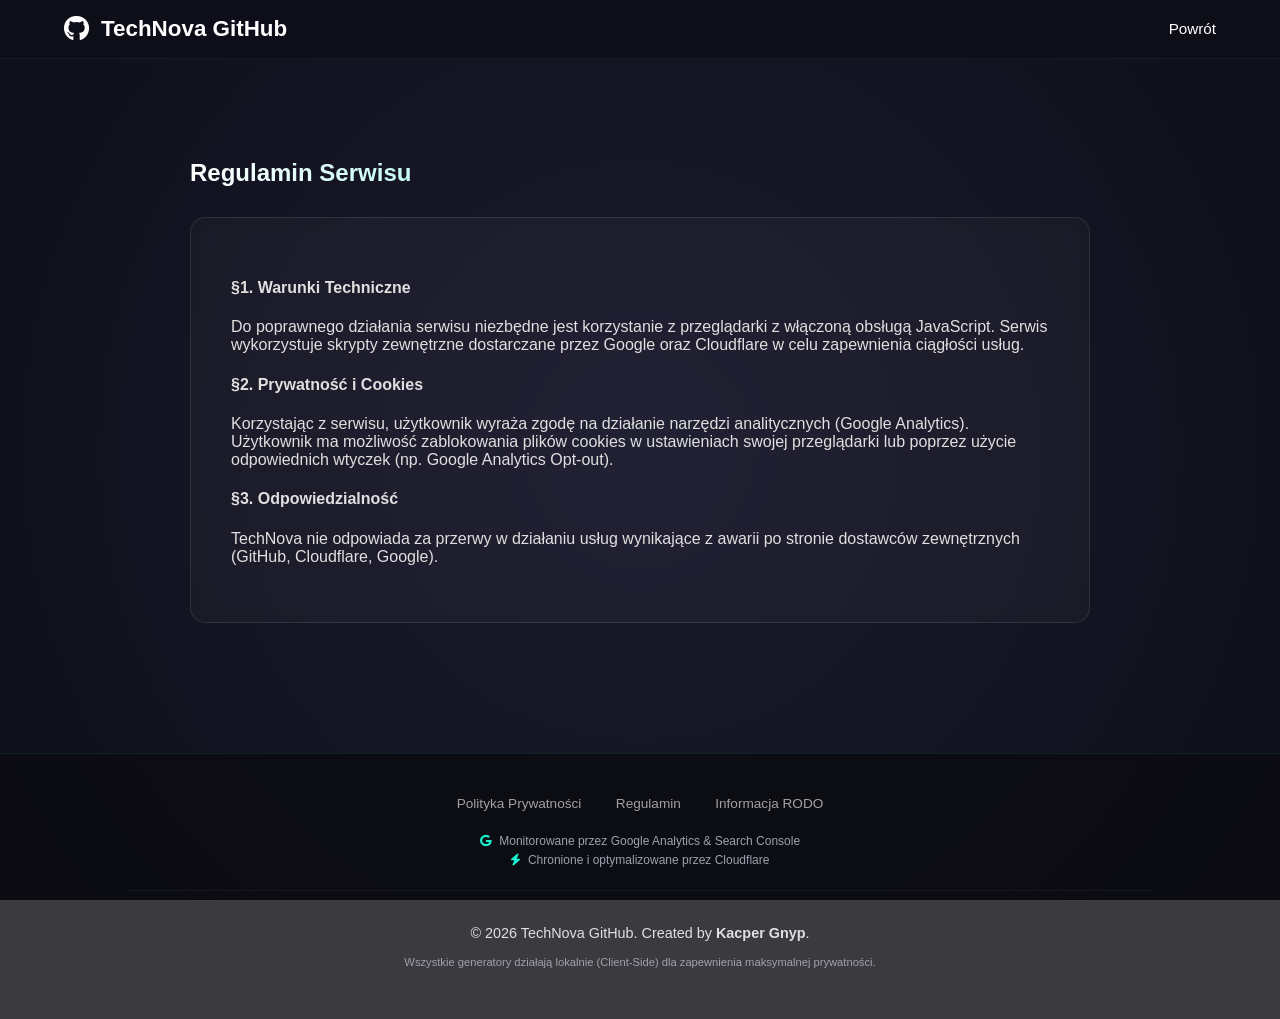
<file: regulamin.html>
<!DOCTYPE html>
<html lang="pl">
<head>
    <meta charset="UTF-8">
    <title>Regulamin | TechNova GitHub</title>
    <link rel="stylesheet" href="https://cdnjs.cloudflare.com/ajax/libs/font-awesome/6.0.0/css/all.min.css">
    <link rel="stylesheet" href="style.css">
</head>
<body>
    <nav>
        <a href="index.html" class="nav-logo"><i class="fab fa-github"></i><span>TechNova GitHub</span></a>
        <div><a href="index.html">Powrót</a></div>
    </nav>
    <section style="text-align: left; max-width: 900px; margin: 0 auto;">
        <h2>Regulamin Serwisu</h2>
        <div class="card" style="padding: 40px;">
            <h4>§1. Warunki Techniczne</h4>
            <p>Do poprawnego działania serwisu niezbędne jest korzystanie z przeglądarki z włączoną obsługą JavaScript. Serwis wykorzystuje skrypty zewnętrzne dostarczane przez Google oraz Cloudflare w celu zapewnienia ciągłości usług.</p>

            <h4>§2. Prywatność i Cookies</h4>
            <p>Korzystając z serwisu, użytkownik wyraża zgodę na działanie narzędzi analitycznych (Google Analytics). Użytkownik ma możliwość zablokowania plików cookies w ustawieniach swojej przeglądarki lub poprzez użycie odpowiednich wtyczek (np. Google Analytics Opt-out).</p>

            <h4>§3. Odpowiedzialność</h4>
            <p>TechNova nie odpowiada za przerwy w działaniu usług wynikające z awarii po stronie dostawców zewnętrznych (GitHub, Cloudflare, Google).</p>
        </div>
    </section>
<footer>
    <div class="footer-content">
        <div class="footer-legal">
            <a href="polityka-prywatnosci.html">Polityka Prywatności</a>
            <a href="regulamin.html">Regulamin</a>
            <a href="rodo.html">Informacja RODO</a>
        </div>

        <div class="footer-tech">
            <span><i class="fab fa-google"></i> Monitorowane przez Google Analytics & Search Console</span>
            <br>
            <span><i class="fas fa-bolt"></i> Chronione i optymalizowane przez Cloudflare</span>
        </div>

        <div class="footer-copy">
            <p>&copy; 2026 TechNova GitHub. Created by <strong>Kacper Gnyp</strong>.</p>
            <p style="font-size: 0.7rem; color: var(--text-muted); margin-top: 5px;">
                Wszystkie generatory działają lokalnie (Client-Side) dla zapewnienia maksymalnej prywatności.
            </p>
        </div>
    </div>
</footer>
</body>
</html>
</file>
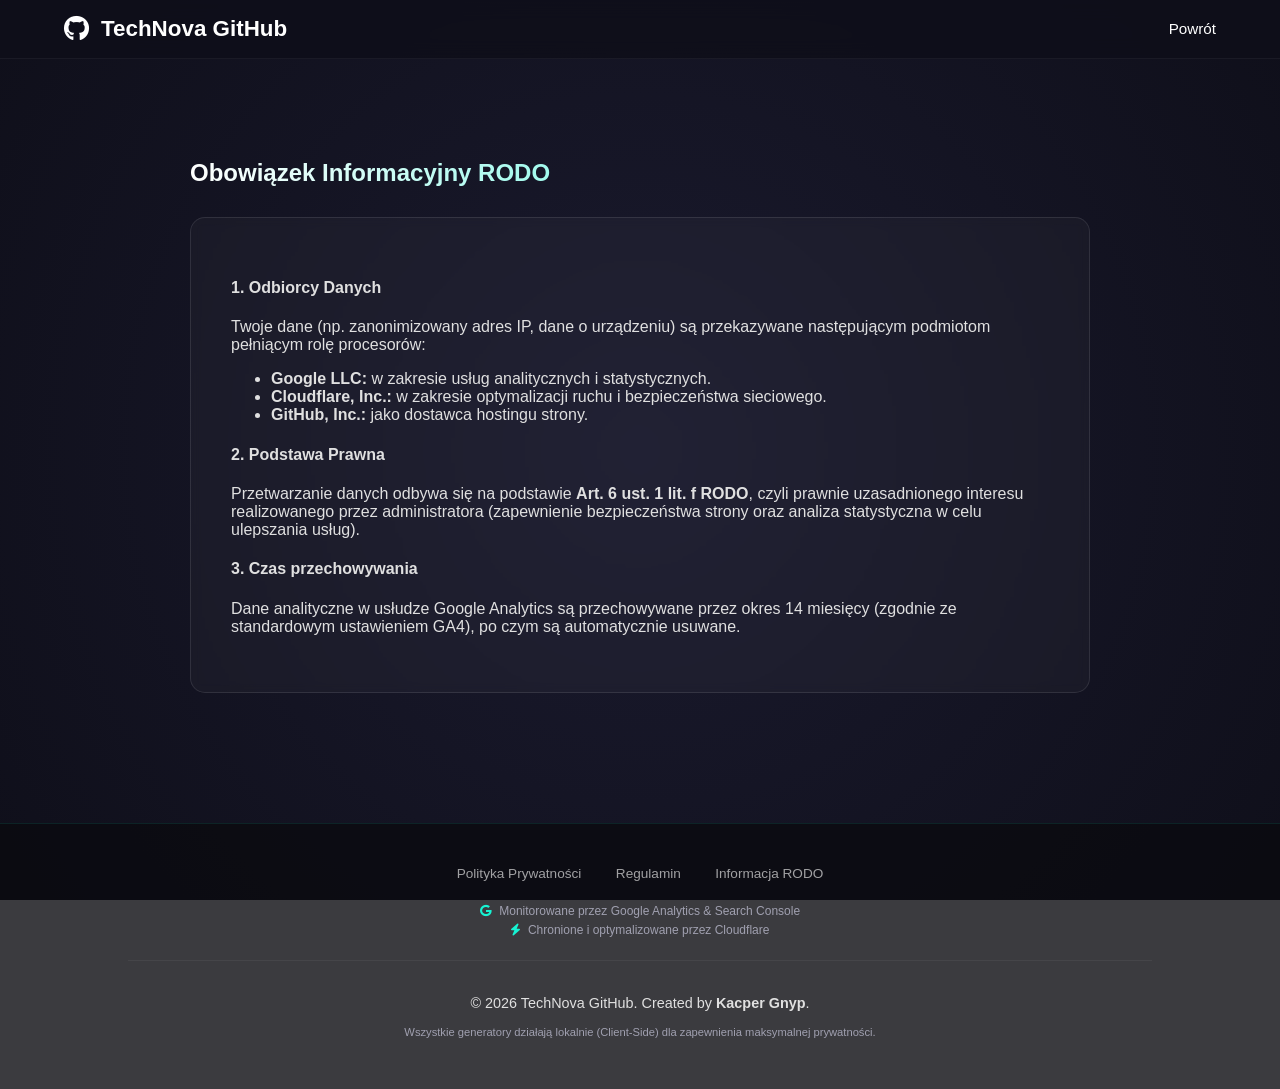
<file: rodo.html>
<!DOCTYPE html>
<html lang="pl">
<head>
    <meta charset="UTF-8">
    <title>RODO | TechNova GitHub</title>
    <link rel="stylesheet" href="https://cdnjs.cloudflare.com/ajax/libs/font-awesome/6.0.0/css/all.min.css">
    <link rel="stylesheet" href="style.css">
</head>
<body>
    <nav>
        <a href="index.html" class="nav-logo"><i class="fab fa-github"></i><span>TechNova GitHub</span></a>
        <div><a href="index.html">Powrót</a></div>
    </nav>
    <section style="text-align: left; max-width: 900px; margin: 0 auto;">
        <h2>Obowiązek Informacyjny RODO</h2>
        <div class="card" style="padding: 40px;">
            <h4>1. Odbiorcy Danych</h4>
            <p>Twoje dane (np. zanonimizowany adres IP, dane o urządzeniu) są przekazywane następującym podmiotom pełniącym rolę procesorów:</p>
            <ul>
                <li><strong>Google LLC:</strong> w zakresie usług analitycznych i statystycznych.</li>
                <li><strong>Cloudflare, Inc.:</strong> w zakresie optymalizacji ruchu i bezpieczeństwa sieciowego.</li>
                <li><strong>GitHub, Inc.:</strong> jako dostawca hostingu strony.</li>
            </ul>

            <h4>2. Podstawa Prawna</h4>
            <p>Przetwarzanie danych odbywa się na podstawie <strong>Art. 6 ust. 1 lit. f RODO</strong>, czyli prawnie uzasadnionego interesu realizowanego przez administratora (zapewnienie bezpieczeństwa strony oraz analiza statystyczna w celu ulepszania usług).</p>

            <h4>3. Czas przechowywania</h4>
            <p>Dane analityczne w usłudze Google Analytics są przechowywane przez okres 14 miesięcy (zgodnie ze standardowym ustawieniem GA4), po czym są automatycznie usuwane.</p>
        </div>
    </section>
<footer>
    <div class="footer-content">
        <div class="footer-legal">
            <a href="polityka-prywatnosci.html">Polityka Prywatności</a>
            <a href="regulamin.html">Regulamin</a>
            <a href="rodo.html">Informacja RODO</a>
        </div>

        <div class="footer-tech">
            <span><i class="fab fa-google"></i> Monitorowane przez Google Analytics & Search Console</span>
            <br>
            <span><i class="fas fa-bolt"></i> Chronione i optymalizowane przez Cloudflare</span>
        </div>

        <div class="footer-copy">
            <p>&copy; 2026 TechNova GitHub. Created by <strong>Kacper Gnyp</strong>.</p>
            <p style="font-size: 0.7rem; color: var(--text-muted); margin-top: 5px;">
                Wszystkie generatory działają lokalnie (Client-Side) dla zapewnienia maksymalnej prywatności.
            </p>
        </div>
    </div>
</footer>
</body>
</html>
</file>
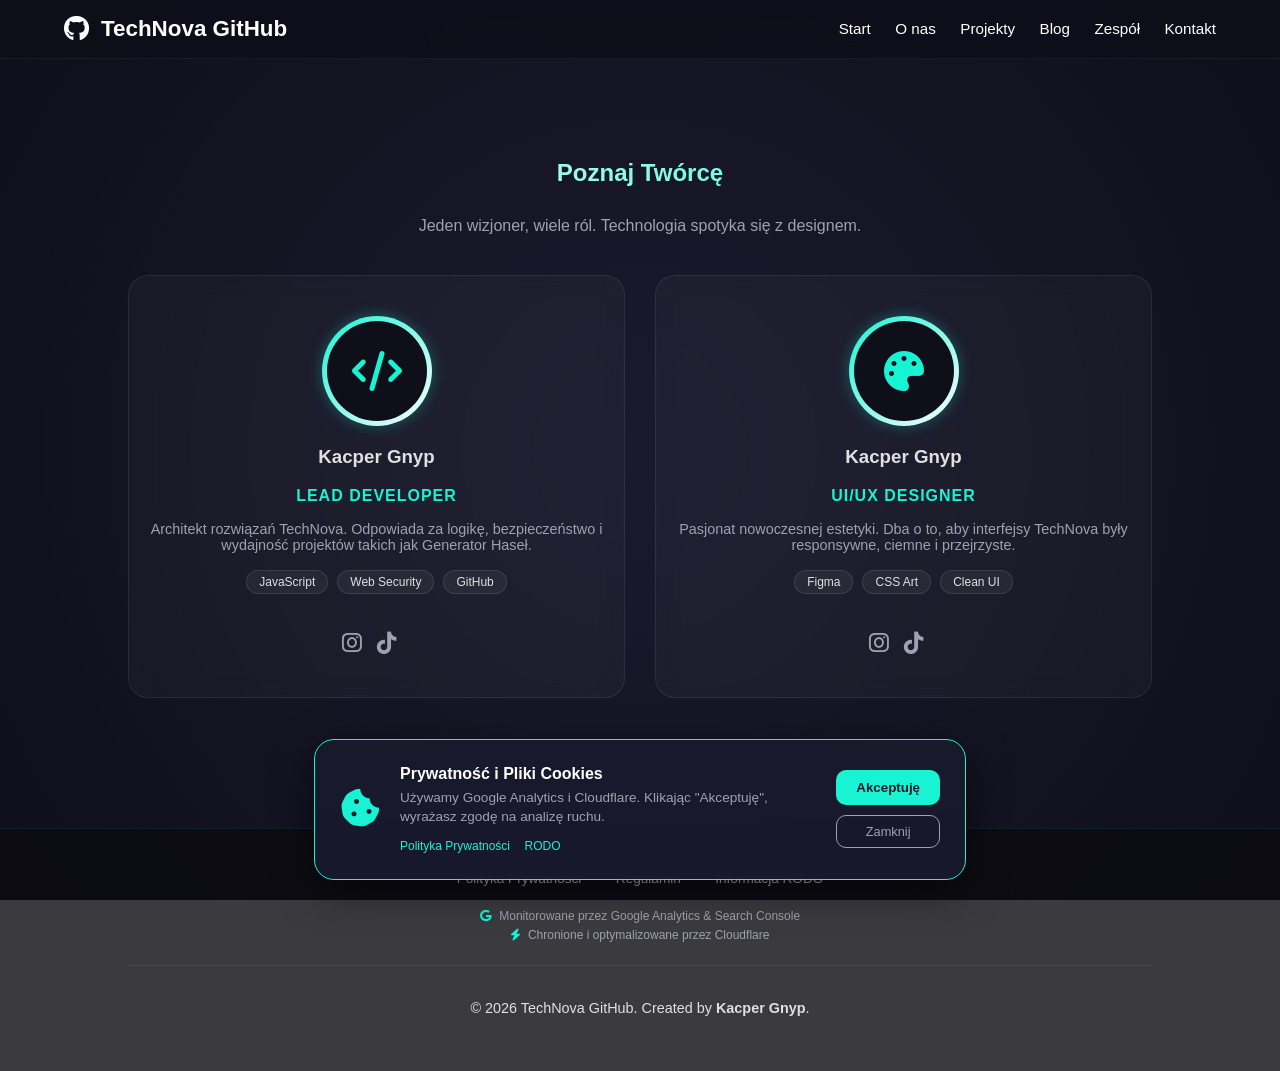
<file: zespol.html>
<!DOCTYPE html>
<html lang="pl">
<head>
    <meta charset="UTF-8">
    <meta name="viewport" content="width=device-width, initial-scale=1.0">
    <title>Zespół | TechNova GitHub</title>
    <link rel="stylesheet" href="https://cdnjs.cloudflare.com/ajax/libs/font-awesome/6.0.0/css/all.min.css">
    <link rel="stylesheet" href="style.css">
    <style>
        .team-grid {
            display: grid;
            grid-template-columns: repeat(auto-fit, minmax(300px, 1fr));
            gap: 30px;
            margin-top: 40px;
        }
        .team-card {
            background: var(--card-bg);
            border: 1px solid rgba(255, 255, 255, 0.08);
            border-radius: 20px;
            padding: 40px 20px;
            transition: 0.4s;
            position: relative;
            display: flex;
            flex-direction: column;
            justify-content: space-between;
            backdrop-filter: blur(10px);
        }
        .team-card:hover {
            border-color: var(--accent);
            transform: translateY(-10px);
            box-shadow: 0 0 25px rgba(23, 243, 211, 0.15);
        }
        .avatar-glow {
            width: 110px;
            height: 110px;
            border-radius: 50%;
            background: linear-gradient(135deg, var(--accent), #fff);
            margin: 0 auto 20px;
            display: flex;
            align-items: center;
            justify-content: center;
            box-shadow: 0 0 15px rgba(23, 243, 211, 0.3);
        }
        .avatar-inner {
            width: 100px;
            height: 100px;
            border-radius: 50%;
            background: #0f0f1a;
            display: flex;
            align-items: center;
            justify-content: center;
            font-size: 2.5rem;
            color: var(--accent);
        }
        .social-mini {
            margin-top: 20px;
            display: flex;
            justify-content: center;
            gap: 15px;
        }
        .social-mini a {
            color: var(--text-muted);
            transition: 0.3s;
            font-size: 1.4rem;
        }
        .social-mini a:hover { 
            color: var(--accent); 
            transform: scale(1.2);
        }
        .skill-tag-container {
            margin: 15px 0;
            display: flex;
            flex-wrap: wrap;
            justify-content: center;
            gap: 5px;
        }
        .skill-tag {
            background: rgba(255, 255, 255, 0.05);
            font-size: 0.75rem;
            padding: 4px 12px;
            border-radius: 20px;
            border: 1px solid rgba(255,255,255,0.1);
        }
    </style>
</head>
<body>
    <nav>
        <a href="index.html" class="nav-logo">
            <i class="fab fa-github"></i>
            <span>TechNova GitHub</span>
        </a>
        <div>
            <a href="index.html">Start</a>
            <a href="o-nas.html">O nas</a>
            <a href="projekty.html">Projekty</a>
            <a href="blog.html">Blog</a>
            <a href="zespol.html">Zespół</a>
            <a href="kontakt.html">Kontakt</a>
        </div>
    </nav>

    <section>
        <h2>Poznaj Twórcę</h2>
        <p style="color: var(--text-muted);">Jeden wizjoner, wiele ról. Technologia spotyka się z designem.</p>
        
        <div class="team-grid">
            
            <div class="team-card">
                <div>
                    <div class="avatar-glow">
                        <div class="avatar-inner">
                            <i class="fas fa-code"></i>
                        </div>
                    </div>
                    <h3>Kacper Gnyp</h3>
                    <p style="color:var(--accent); font-weight: bold; letter-spacing: 1px;">LEAD DEVELOPER</p>
                    <p style="font-size: 0.9rem; color: var(--text-muted);">Architekt rozwiązań TechNova. Odpowiada za logikę, bezpieczeństwo i wydajność projektów takich jak Generator Haseł.</p>
                    <div class="skill-tag-container">
                        <span class="skill-tag">JavaScript</span>
                        <span class="skill-tag">Web Security</span>
                        <span class="skill-tag">GitHub</span>
                    </div>
                </div>
                <div class="social-mini">
                    <a href="https://www.instagram.com/jest_fajnie09/" target="_blank"><i class="fab fa-instagram"></i></a>
                    <a href="https://www.tiktok.com/@technova.github" target="_blank"><i class="fab fa-tiktok"></i></a>
                    <a href="https://www.threads.net/@jest_fajnie09" target="_blank"><i class="fa-brands fa-threads"></i></a>
                </div>
            </div>

            <div class="team-card">
                <div>
                    <div class="avatar-glow">
                        <div class="avatar-inner">
                            <i class="fas fa-palette"></i>
                        </div>
                    </div>
                    <h3>Kacper Gnyp</h3>
                    <p style="color:var(--accent); font-weight: bold; letter-spacing: 1px;">UI/UX DESIGNER</p>
                    <p style="font-size: 0.9rem; color: var(--text-muted);">Pasjonat nowoczesnej estetyki. Dba o to, aby interfejsy TechNova były responsywne, ciemne i przejrzyste.</p>
                    <div class="skill-tag-container">
                        <span class="skill-tag">Figma</span>
                        <span class="skill-tag">CSS Art</span>
                        <span class="skill-tag">Clean UI</span>
                    </div>
                </div>
                <div class="social-mini">
                    <a href="https://www.instagram.com/jest_fajnie09/" target="_blank"><i class="fab fa-instagram"></i></a>
                    <a href="https://www.tiktok.com/@technova.github" target="_blank"><i class="fab fa-tiktok"></i></a>
                    <a href="https://www.threads.net/@jest_fajnie09" target="_blank"><i class="fa-brands fa-threads"></i></a>
                </div>
            </div>

        </div>
    </section>

<footer>
        <div class="footer-content">
            <div class="footer-legal">
                <a href="polityka-prywatnosci.html">Polityka Prywatności</a>
                <a href="regulamin.html">Regulamin</a>
                <a href="rodo.html">Informacja RODO</a>
            </div>
            <div class="footer-tech">
                <span><i class="fab fa-google"></i> Monitorowane przez Google Analytics & Search Console</span>
                <br>
                <span><i class="fas fa-bolt"></i> Chronione i optymalizowane przez Cloudflare</span>
            </div>
            <div class="footer-copy">
                <p>&copy; 2026 TechNova GitHub. Created by <strong>Kacper Gnyp</strong>.</p>
            </div>
        </div>
    </footer>

    <div id="cookie-banner" class="cookie-overlay">
        <div class="cookie-card">
            <div class="cookie-icon"><i class="fas fa-cookie-bite"></i></div>
            <div class="cookie-text">
                <h4>Prywatność i Pliki Cookies</h4>
                <p>Używamy Google Analytics i Cloudflare. Klikając "Akceptuję", wyrażasz zgodę na analizę ruchu.</p>
                <div class="cookie-links">
                    <a href="polityka-prywatnosci.html">Polityka Prywatności</a>
                    <a href="rodo.html">RODO</a>
                </div>
            </div>
            <div class="cookie-actions">
                <button onclick="acceptCookies()" class="btn-cookie">Akceptuję</button>
                <button onclick="closeBanner()" class="btn-outline">Zamknij</button>
            </div>
        </div>
    </div>

    <script>
        function acceptCookies() {
            localStorage.setItem('cookiesAccepted', 'true');
            document.getElementById('cookie-banner').style.display = 'none';
        }
        function closeBanner() {
            document.getElementById('cookie-banner').style.display = 'none';
        }
        window.onload = function() {
            if (!localStorage.getItem('cookiesAccepted')) {
                document.getElementById('cookie-banner').style.display = 'flex';
            }
        };
    </script>

<div id="cookie-banner" class="cookie-overlay">
    <div class="cookie-card">
        <div class="cookie-icon">
            <i class="fas fa-cookie-bite"></i>
        </div>
        <div class="cookie-text">
            <h4>Prywatność i Pliki Cookies</h4>
            <p>Używamy Google Analytics i Cloudflare, aby zrozumieć, jak korzystasz z naszej strony. Klikając "Akceptuję", wyrażasz zgodę na przetwarzanie danych analitycznych.</p>
            <div class="cookie-links">
                <a href="polityka-prywatnosci.html">Polityka Prywatności</a>
                <a href="rodo.html">RODO</a>
            </div>
        </div>
        <div class="cookie-actions">
            <button onclick="acceptCookies()" class="btn-cookie">Akceptuję</button>
            <button onclick="closeBanner()" class="btn-outline">Zamknij</button>
        </div>
    </div>
</div>

<script>
    function acceptCookies() {
        localStorage.setItem('cookiesAccepted', 'true');
        document.getElementById('cookie-banner').style.display = 'none';
        console.log("Cookies zaakceptowane.");
    }

    function closeBanner() {
        document.getElementById('cookie-banner').style.display = 'none';
    }

    window.onload = function() {
        if (!localStorage.getItem('cookiesAccepted')) {
            document.getElementById('cookie-banner').style.display = 'flex';
        }
    };
</script>
</body>
</html>
</file>
<file: style.css>
:root {
    --bg-center: #1a1a2e;
    --bg-outer: #0f0f1a;
    --text-main: #e0e0e0;
    --text-muted: #a0a0b0;
    --accent: #17f3d3;
    --card-bg: rgba(255, 255, 255, 0.03);
}

body {
    font-family: 'Segoe UI', Roboto, sans-serif;
    margin: 0;
    color: var(--text-main);
    background: radial-gradient(circle at center, var(--bg-center) 0%, var(--bg-outer) 100%);
    background-attachment: fixed;
    min-height: 100vh;
}

/* Nawigacja z Logo GitHub */
nav {
    background: rgba(15, 15, 26, 0.9);
    backdrop-filter: blur(10px);
    padding: 1rem 5%;
    display: flex;
    justify-content: space-between;
    align-items: center;
    border-bottom: 1px solid rgba(255, 255, 255, 0.05);
    position: sticky;
    top: 0;
    z-index: 1000;
}

.nav-logo {
    display: flex;
    align-items: center;
    gap: 12px;
    font-weight: bold;
    font-size: 1.4rem;
    color: white;
    text-decoration: none;
    transition: 0.3s;
}

.nav-logo i { font-size: 1.6rem; }
.nav-logo:hover { color: var(--accent); }

nav div a {
    color: white;
    text-decoration: none;
    margin-left: 20px;
    font-size: 0.95rem;
    transition: 0.3s;
}

nav div a:hover { color: var(--accent); }

/* Sekcje */
section { padding: 80px 10%; text-align: center; }

h1, h2 { 
    background: linear-gradient(90deg, #fff 0%, var(--accent) 100%);
    -webkit-background-clip: text;
    background-clip: text;
    color: transparent;
    margin-bottom: 30px;
}

/* Karty i Grid */
.grid { display: grid; grid-template-columns: repeat(auto-fit, minmax(300px, 1fr)); gap: 25px; }
.card {
    background: var(--card-bg);
    border: 1px solid rgba(255, 255, 255, 0.1);
    padding: 30px;
    border-radius: 15px;
    transition: 0.3s;
    backdrop-filter: blur(5px);
}
.card:hover { border-color: var(--accent); transform: translateY(-5px); }

.btn { 
    display: inline-block; padding: 12px 25px; background: var(--accent); 
    color: #0f0f1a; text-decoration: none; border-radius: 50px; font-weight: bold; margin-top: 15px;
}

/* Style Zespołu */
.team-card {
    background: var(--card-bg);
    border: 1px solid rgba(255, 255, 255, 0.08);
    border-radius: 20px;
    padding: 40px 30px;
    display: flex;
    flex-direction: column;
    align-items: center;
    transition: 0.4s;
}
.avatar-wrapper {
    width: 100px; height: 100px; border-radius: 50%;
    background: linear-gradient(135deg, rgba(255,255,255,0.1), var(--accent));
    margin-bottom: 20px; padding: 3px;
}
.avatar-img {
    width: 100%; height: 100%; border-radius: 50%; background: #111;
    display: flex; align-items: center; justify-content: center; font-size: 2rem;
}
.skill-tag {
    background: rgba(255, 255, 255, 0.05);
    font-size: 0.7rem; padding: 4px 10px; border-radius: 20px; margin: 2px;
    border: 1px solid rgba(255,255,255,0.1);
}

footer {
    margin-top: 50px;
    padding: 40px 10%;
    background: rgba(10, 10, 15, 0.8);
    border-top: 1px solid rgba(23, 243, 211, 0.1);
    text-align: center;
}

.footer-legal {
    margin-bottom: 20px;
}

.footer-legal a {
    color: var(--text-main);
    text-decoration: none;
    font-size: 0.85rem;
    margin: 0 15px;
    transition: 0.3s;
    opacity: 0.7;
}

.footer-legal a:hover {
    opacity: 1;
    color: var(--accent);
}

.footer-tech {
    font-size: 0.75rem;
    color: var(--text-muted);
    margin-bottom: 20px;
    line-height: 1.6;
}

.footer-tech i {
    margin-right: 5px;
    color: var(--accent);
}

.footer-copy {
    border-top: 1px solid rgba(255, 255, 255, 0.05);
    padding-top: 20px;
    font-size: 0.9rem;
}
/* Styl Banera Cookies */
.cookie-overlay {
    position: fixed;
    bottom: 20px;
    left: 20px;
    right: 20px;
    display: none; /* Ukryte domyślnie, JS pokazuje */
    justify-content: center;
    z-index: 9999;
    animation: slideUp 0.5s ease-out;
}

.cookie-card {
    background: rgba(26, 26, 46, 0.95);
    backdrop-filter: blur(15px);
    border: 1px solid var(--accent);
    border-radius: 20px;
    padding: 25px;
    max-width: 600px;
    display: flex;
    align-items: center;
    gap: 20px;
    box-shadow: 0 10px 40px rgba(0, 0, 0, 0.5);
}

.cookie-icon {
    font-size: 2.5rem;
    color: var(--accent);
}

.cookie-text h4 {
    margin: 0 0 5px 0;
    color: #fff;
}

.cookie-text p {
    margin: 0;
    font-size: 0.85rem;
    color: var(--text-muted);
    line-height: 1.4;
}

.cookie-links {
    margin-top: 10px;
}

.cookie-links a {
    font-size: 0.75rem;
    color: var(--accent);
    text-decoration: none;
    margin-right: 10px;
}

.cookie-actions {
    display: flex;
    flex-direction: column;
    gap: 10px;
}

.btn-cookie {
    background: var(--accent);
    color: #1a1a2e;
    border: none;
    padding: 10px 20px;
    border-radius: 10px;
    font-weight: bold;
    cursor: pointer;
    transition: 0.3s;
}

.btn-cookie:hover {
    transform: scale(1.05);
    box-shadow: 0 0 15px var(--accent);
}

.btn-outline {
    background: transparent;
    border: 1px solid var(--text-muted);
    color: var(--text-muted);
    padding: 8px 15px;
    border-radius: 10px;
    cursor: pointer;
    font-size: 0.8rem;
}

@keyframes slideUp {
    from { transform: translateY(100%); opacity: 0; }
    to { transform: translateY(0); opacity: 1; }
}

/* Responsywność dla mobile */
@media (max-width: 600px) {
    .cookie-card {
        flex-direction: column;
        text-align: center;
    }
    .cookie-actions {
        width: 100%;
    }
}
</file>
